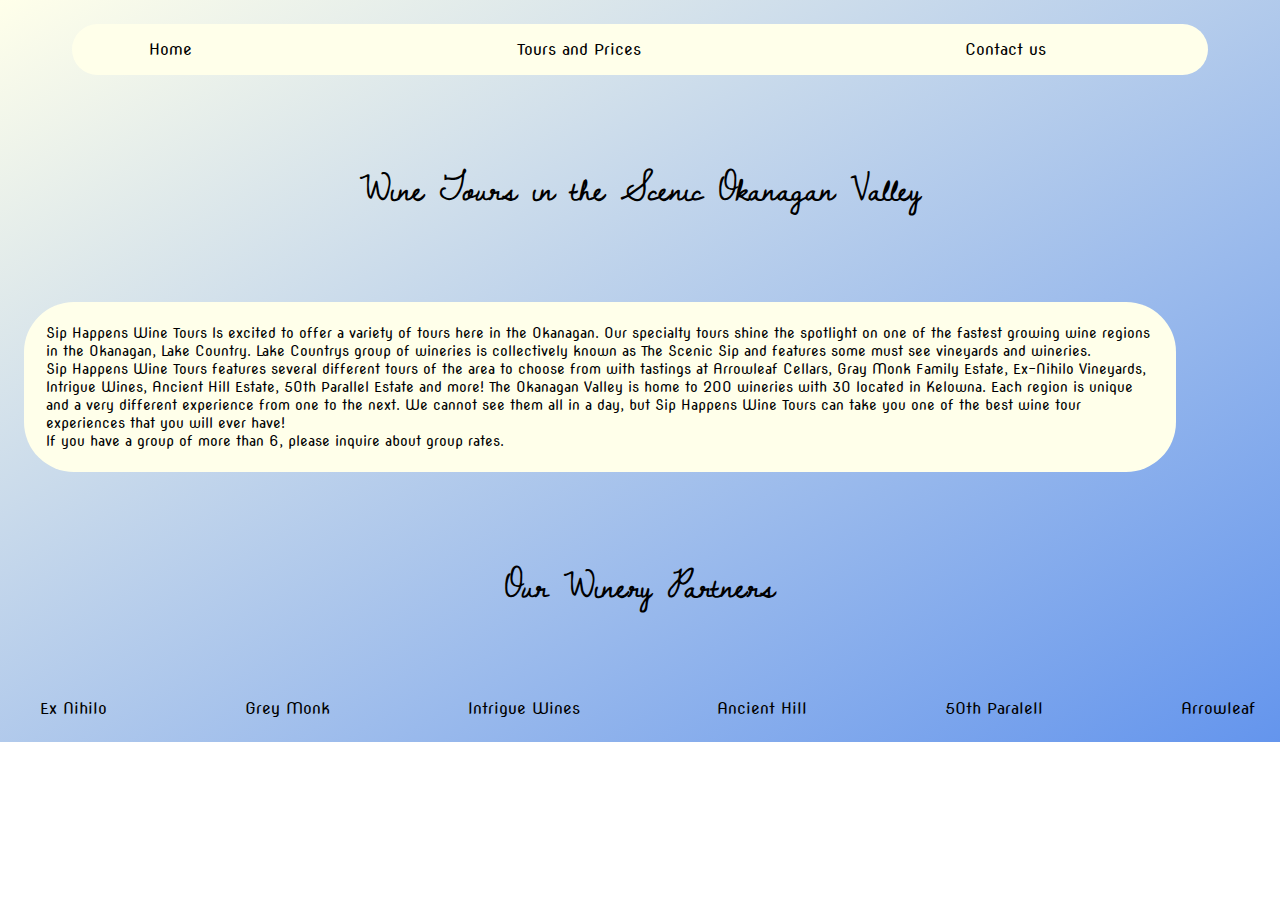
<file: about-us.html>
<!DOCTYPE html>

<html> 
     <head> 
       <link rel="stylesheet" href="style.css"> 
        <link href='https://fonts.googleapis.com/css?family=Dawning+of+a+New+Day' rel='stylesheet' type='text/css'>
       <link href='https://fonts.googleapis.com/css?family=Nova+Round' rel='stylesheet' type='text/css'>
       <meta name="viewport" content="width=device-width, initial-scale=1">
          <title>About US</title> 
     </head> 

     <body class="secondary-page"> 
     <header>  
      <nav class="pages">       
        <ul>
          <li><a class="navigation" href="index.html">Home</a></li>
          <li><a class="navigation" href="tours.html">Tours and Prices</a></li>
          <li><a class="navigation" href="contact-us.html">Contact us</a></li>
         </ul>
       </nav>
  </header>

  <section class="main-content">
      <article>
        <header>
          <h1 class="section-title">Wine Tours in the Scenic Okanagan Valley</h1>
        </header>
          <p class="section-description">Sip Happens Wine Tours Is excited to offer a variety of tours here in the Okanagan. Our specialty tours shine the spotlight on one of the fastest growing wine regions in the Okanagan, Lake Country. Lake Countrys group of wineries is collectively known as The Scenic Sip and features some must see vineyards and wineries. 
          <br>Sip Happens Wine Tours features several different tours of the area to choose from with tastings at Arrowleaf Cellars, Gray Monk Family Estate, Ex-Nihilo Vineyards, Intrigue Wines, Ancient Hill Estate, 50th Parallel Estate and more!
          The Okanagan Valley  is home to 200 wineries with 30 located in Kelowna. Each region is unique and a very different experience from one to the next. We cannot see them all in a day, but Sip Happens Wine Tours can take you one of the best wine tour experiences that you will ever have!
          <br>
          If you have a group of more than 6, please inquire about group rates.
          </p>
      </article>
  </section>

    <section class="main-content">
      <article>
        <header>
          <h1 class="section-title">Our Winery Partners</h1>
          <!--img src="images/purplegrape.jpg" alt="little grape bundle"-->
        </header>

       <ul class="winery-partners">
          <li><a class="navigation" href="http://www.exnihilovineyards.com">Ex Nihilo</a></li>
          <li><a class="navigation" href="http://www.graymonk.com">Grey Monk</a></li>
          <li><a class="navigation" href="http://www.intriguewines.ca">Intrigue Wines</a></li>
          <li><a class="navigation" href="http://wwww.ancienthillwinery.com">Ancient Hill</a></li>
          <li><a class="navigation" href="http://wwww.50thparallel.com">50th Paralell</a></li>
          <li><a class="navigation" href="http://www.arrowleafcellars.com">Arrowleaf</a></li>
         </ul>
      </article>
  </section>
 

     </body> 
</html>
</file>
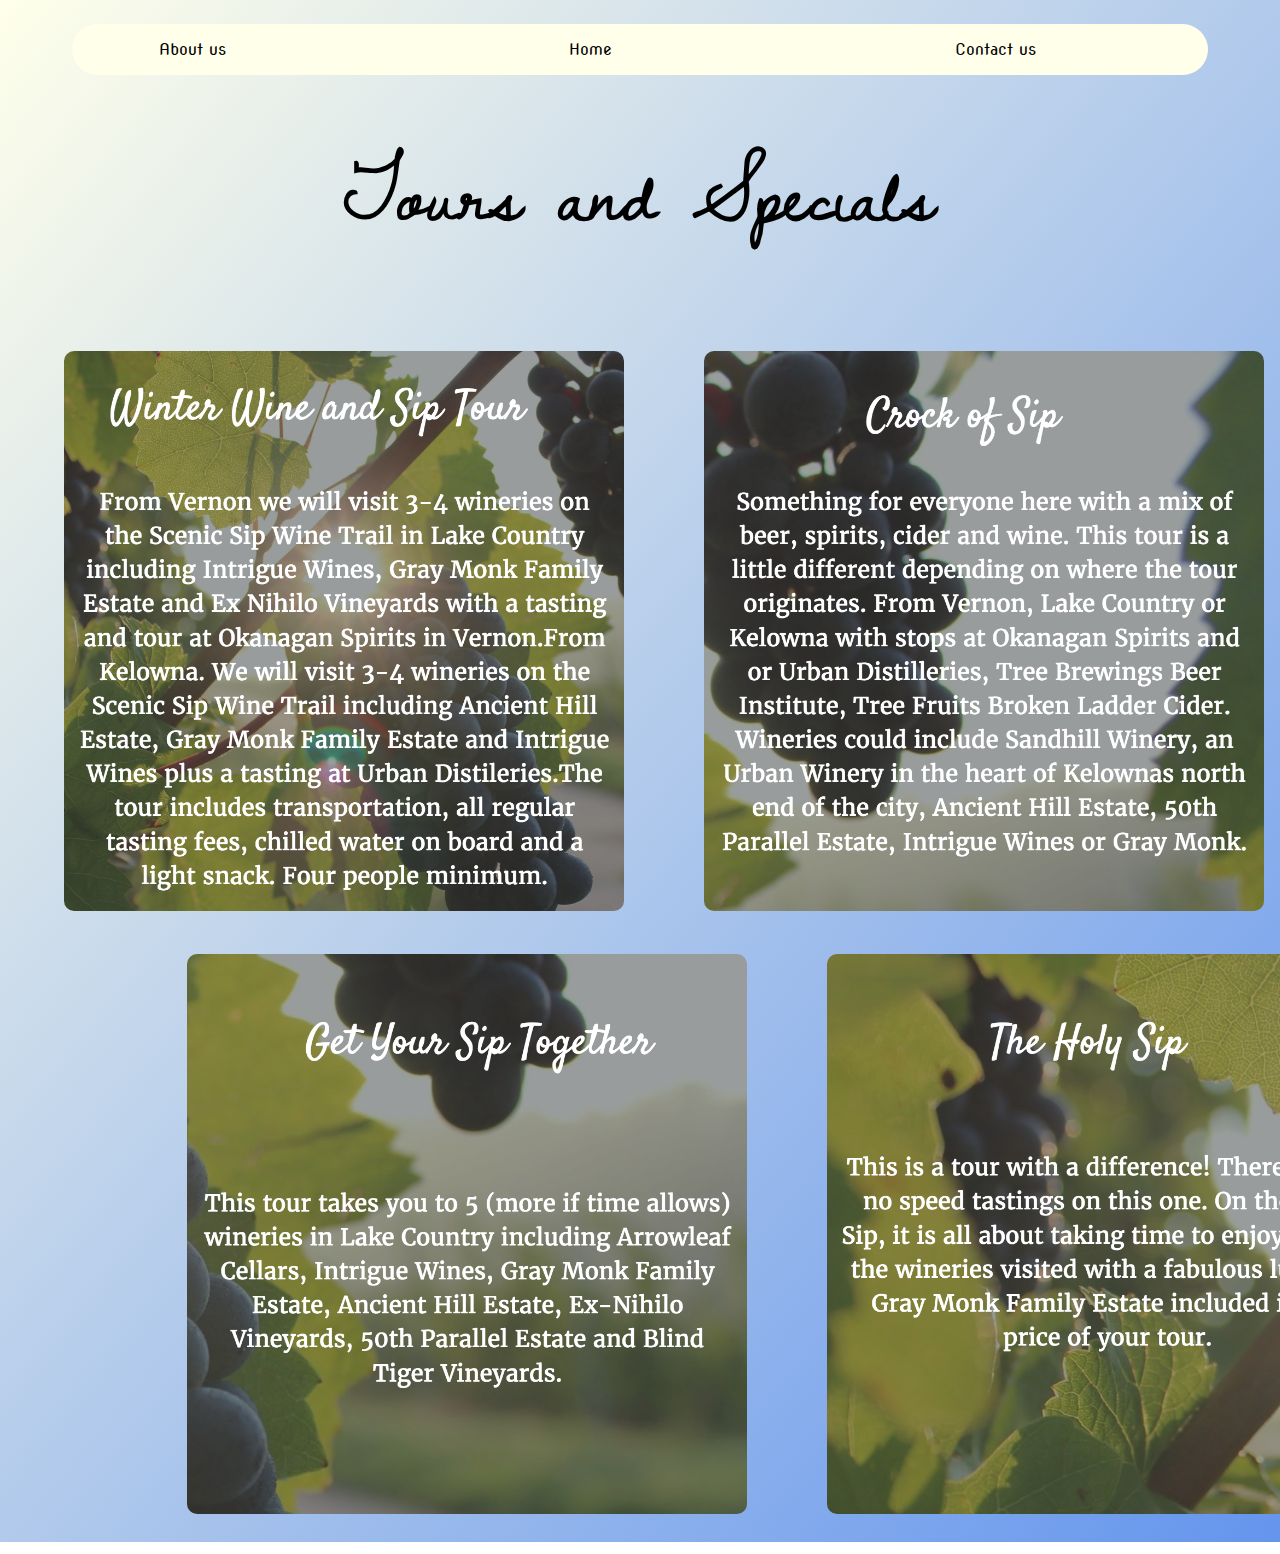
<file: tours.html>
<!DOCTYPE html>

 		<head>
 		<!--meta name="viewport" content="width=100%, initial-scale=1.0"-->
 		 <link href='https://fonts.googleapis.com/css?family=Dawning+of+a+New+Day' rel='stylesheet' type='text/css'>
    	 <link href='https://fonts.googleapis.com/css?family=Nova+Round' rel='stylesheet' type='text/css'>
     	 <link rel="stylesheet" href="style.css"> 
     	 <meta name="viewport" content="width=device-width, initial-scale=1">
 				<title>Tours and Specials</title>
 		</head>

 <body class="secondary-page">

        <nav class="pages">       
 	 			<ul>
 		 			<li><a class="navigation" href="about-us.html">About us</a></li>
 		 			<li><a class="navigation" href="index.html">Home</a></li>
  					<li><a class="navigation" href="contact-us.html">Contact us</a></li>
				 </ul>
  		 </nav>

 <h1 class="specials-1">Tours and Specials</h1>
   
  <div class="pair-container">
  	<div>
       <header>

          <h2 class="section-title">Winter Wine and Spirit Special</h2>
       </header> 
            <p class="section-description">From Vernon we will visit 3-4 wineries on the Scenic Sip Wine Trail in Lake Country including Intrigue Wines, Gray Monk Family Estate and Ex Nihilo Vineyards with a tasting and tour at Okanagan Spirits in Vernon.From Kelowna. We will visit 3-4 wineries on the Scenic Sip Wine Trail including Ancient Hill Estate, Gray Monk Family Estate and Intrigue Wines plus a tasting at Urban Distileries.The tour includes transportation, all regular tasting fees, chilled water on board and a light snack.4 people minimum for tour.</p>

    </div>
    			
    <div>
    	<header>    	 
    		<h2 class="section-title">Crock of Sip</h2>
    	</header>
    		<p class="section-description"> Something for everyone here with a mix of beer, spirits, cider and wine. This tour is a little different depending on where the tour originates. From Vernon, Lake Country or Kelowna with stops at Okanagan Spirits and or Urban Distilleries, Tree Brewings Beer Institute, Tree Fruits Broken Ladder Cider. Wineries could include Sandhill Winery, an Urban Winery in the heart of Kelownas north end of the city, Ancient Hill Estate, 50th Parallel Estate, Intrigue Wines or Gray Monk.

    		</p>
    </div>
   </div>
   
   <div class="pair-container-two"> 			
    <div>
    	<header>
    		<h2 class="section-title">Get Your Sip Together</h2>
    	</header>
    		<p class="section-description">This tour takes you to 5 (more if time allows) wineries in Lake Country including Arrowleaf Cellars, Intrigue Wines, Gray Monk Family Estate, Ancient Hill Estate, Ex-Nihilo Vineyards, 50th Parallel Estate and Blind Tiger Vineyards.</p>
    </div>

    <div>
    	<header>
    		<h2 class="section-title">The Holy Sip</h2>
    	</header>
    		<p class="section-description">This is a tour with a difference! There will be no speed tastings on this one. On the Holy Sip, it is all about taking time to enjoy each of the  wineries visited with a fabulous lunch at Gray Monk Family Estate included in the price of your tour.</p>

    </div>
    </div>

<div class="tour-images-one">
  <img  class="winter-tour" src="images/wintertour.png" alt="Winter Wine Tour"/>
  <img  class="crock-tour" src="images/crocktour.png" alt="Crock of Sip Tour"/>
  </div>
<div class="tour-images-two">
  <img  class="sip-tour" src="images/getsiptour.png" alt="Get Your Sip Together"/>
  <img  class="holy-tour" src="images/holytour.png" alt="Holy Sip Tour"/>
  </div>


 </body>
 </html>
</file>
<file: style.css>
/*Mobile Styles*/

body {
background-image: url("images/grapes.jpg"); 
background-size: cover;
height: 100%;
}

 .homepage {
	height: 100%;
}
 

.flex-column {
  -webkit-flex: 1;
          flex: 1;
}


.company-name {
  display: flex;
  align-items: center;
  justify-content: center;
  font-family: 'Dawning of a New Day', cursive;
  font-size: 2.2em;
  font-weight: bold;
  color: #FFFFEA;
  margin-top: 1em;
}


.navigation {
	color: black;
	text-decoration: none;
	font-family: 'Nova Round', cursive; 
}

.navigation:hover {
    color: #B0C4DE;
}

.pages {
	background-color: #FFFFEA;
    padding: 0.05px;
    border-radius: 50px;
}

.pages ul {

 	display: -webkit-flex;
 	justify-content: space-around;
	list-style: none;
    margin-left: -11%;

}


.secondary-page {
  background: linear-gradient(to bottom right, #FFFFEA, #6495ED);
   	height: 100%;
    margin: 0;
    background-repeat: no-repeat;
    margin: 1.5em; 
  
} 

.specials-1 {
    display: flex;
    flex-direction: column;
    flex-wrap: wrap;
    justify-content: center;
    align-content: stretch;
    align-items: center;
      font-family: 'Dawning of a New Day', cursive;
      font-size: 2.5em;
    } 

.section-description {
  display: flex;
  justify-content: center;
  flex-direction: column; 
  padding: 1.5em; 
  width: 90%;
  color: #00000;
  background: #FFFFEA; 
  border-radius: 50px; 
  	font-size: .9em;
  	font-family: 'Nova Round', cursive; 

}

.section-title {
  display: flex;
  justify-content: center;
  font-family: 'Dawning of a New Day', cursive;
  font-size: 1.8em;  
  padding: 5%;   
}

.winery-partners {
	display: flex;
	flex-wrap: wrap;
	justify-content: space-between;
	list-style: none;
	padding-left: 1em;

 }

  .aboutus-grape: {
    height: 2em;
    margin-left:50%;
    margin-right:50%;
     } 

/* CONTACT US FORM  */

form { max-width:420px; margin:50px auto; }

.feedback-input {
  color:white;
  font-family: Helvetica, Arial, sans-serif;
  font-weight:500;
  font-size: 18px;
  border-radius: 5px;
  line-height: 22px;
  background-color: transparent;
  border:2px solid #B0C4DE;
  transition: all 0.3s;
  padding: 13px;
  margin-bottom: 15px;
  width:100%;
  box-sizing: border-box;
  outline:0;
}

.feedback-input:focus { border:2px solid #0D4F8B; }

textarea {
  height: 150px;
  line-height: 150%;
  resize:vertical;
}

/* CONTACT US BUTTON */
[type="submit"] {
  font-family: 'Montserrat', Arial, Helvetica, sans-serif;
  width: 100%;
  background:#B0C4DE;
  border-radius:5px;
  border:0;
  cursor:pointer;
  color:white;
  font-size:24px;
  padding-top:10px;
  padding-bottom:10px;
  transition: all 0.3s;
  margin-top:-4px;
  font-weight:700;
}
[type="submit"]:hover { background:#0D4F8B; }



/*Tablet styles*/

@media screen and (min-width: 600px) { 

	.pages {
		margin: 0 3em;
	}
	.specials-1 { font-size: 3.3em; 
	}
	.section-title {
		font-size: 2.2em;
	}
		}
	

/*Desktop Styles */
@media screen and (min-width: 1040px) { 

	.company-name{
		 font-size: 6.2em;
	}

  .specials-1 {
    font-size: 5em;
  }

 /* .pages {
    margin: 3em;
    padding: 3em;
  }

  */

/*
.pair-container {
	display: flex;

}

.pair-container>div {

height: 35%;
width: 50%;
padding: 0% 7%;
justify-content: space-around;

}

.pair-container-two {
	display: flex;

}

.pair-container-two>div {

height: 35%;
width: 50%;
padding:  0% 7%;
justify-content: space-around;

}


.section-description {
	margin: 5%;
	}

.section-title {
    padding: 5% 0% 0% 0%;
}

}
*/


.pair-container {
  display: none;

}

.pair-container-two {
  display: none;
}
	

.tour-images-one {
  display: flex;
  justify-content: space-around;
    height: 30em;
}


}

.tour-images-two {
  display: flex;
  justify-content: space-around;
    padding: 10%;
    height: 30em;
}


.winter-tour {

  border-radius: 50px;
  /*margin: 2em;*/
  padding: 2.5em;
  height: 35em;


}

.crock-tour {

  border-radius: 50px;
  /*margin: 2em;*/
  padding: 2.5em;
  height: 35em;


}

.sip-tour {

  border-radius: 50px;
  /*margin: 2em;*/
  padding: 2.5em;
  height: 35em;


}

.holy-tour {

  border-radius: 50px;
  /*margin: 2em;*/
  padding: 2.5em;
  height: 35em;


}
</file>
